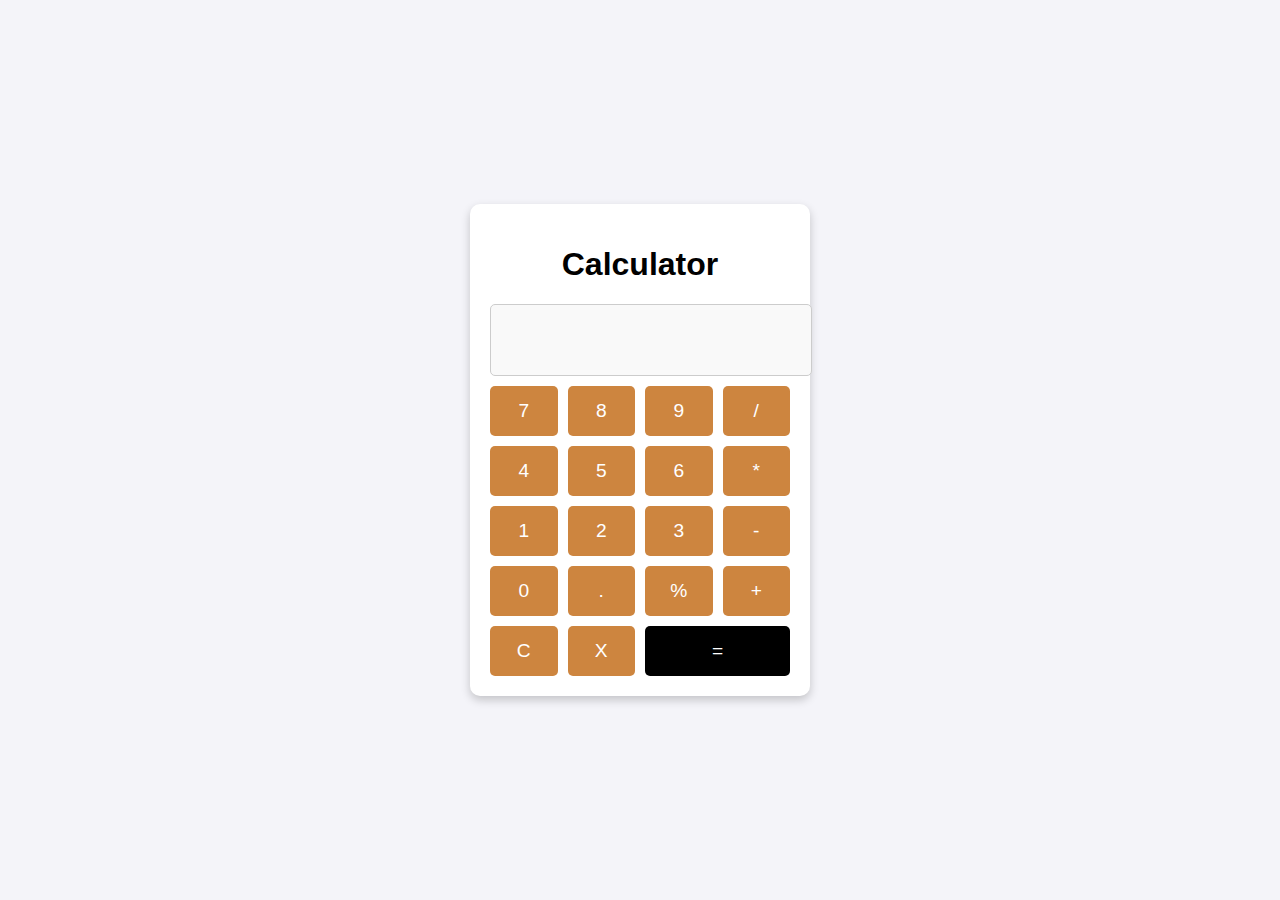
<file: index.html>
<!DOCTYPE html>
<html lang="en">
<head>
    <meta charset="UTF-8">
    <meta name="viewport" content="width=device-width, initial-scale=1.0">
    <title>Calculator</title>
    <link rel="stylesheet" href="cal.css">
</head>
<body>
    <div class="calculator">
        <h1 style="text-align: center;">Calculator</h1>
        <input type="text" id="display" disabled />
        <div class="buttons">
            <button onclick="appendValue('7')">7</button>
            <button onclick="appendValue('8')">8</button>
            <button onclick="appendValue('9')">9</button>
            <button onclick="appendValue('/')">/</button>
            <button onclick="appendValue('4')">4</button>
            <button onclick="appendValue('5')">5</button>
            <button onclick="appendValue('6')">6</button>
            <button onclick="appendValue('*')">*</button>
            <button onclick="appendValue('1')">1</button>
            <button onclick="appendValue('2')">2</button>
            <button onclick="appendValue('3')">3</button>
            <button onclick="appendValue('-')">-</button>
            <button onclick="appendValue('0')">0</button>
            <button onclick="appendValue('.')">.</button>
            <button onclick="appendValue('%')">%</button>
            <button onclick="appendValue('+')">+</button>
            <button onclick="clearDisplay()">C</button>
            <button onclick="delet()">X</button>
            <button onclick="calculate()" class="res">=</button>
        </div>
    <script src="cal.js"></script>
</body>
</html>
</file>
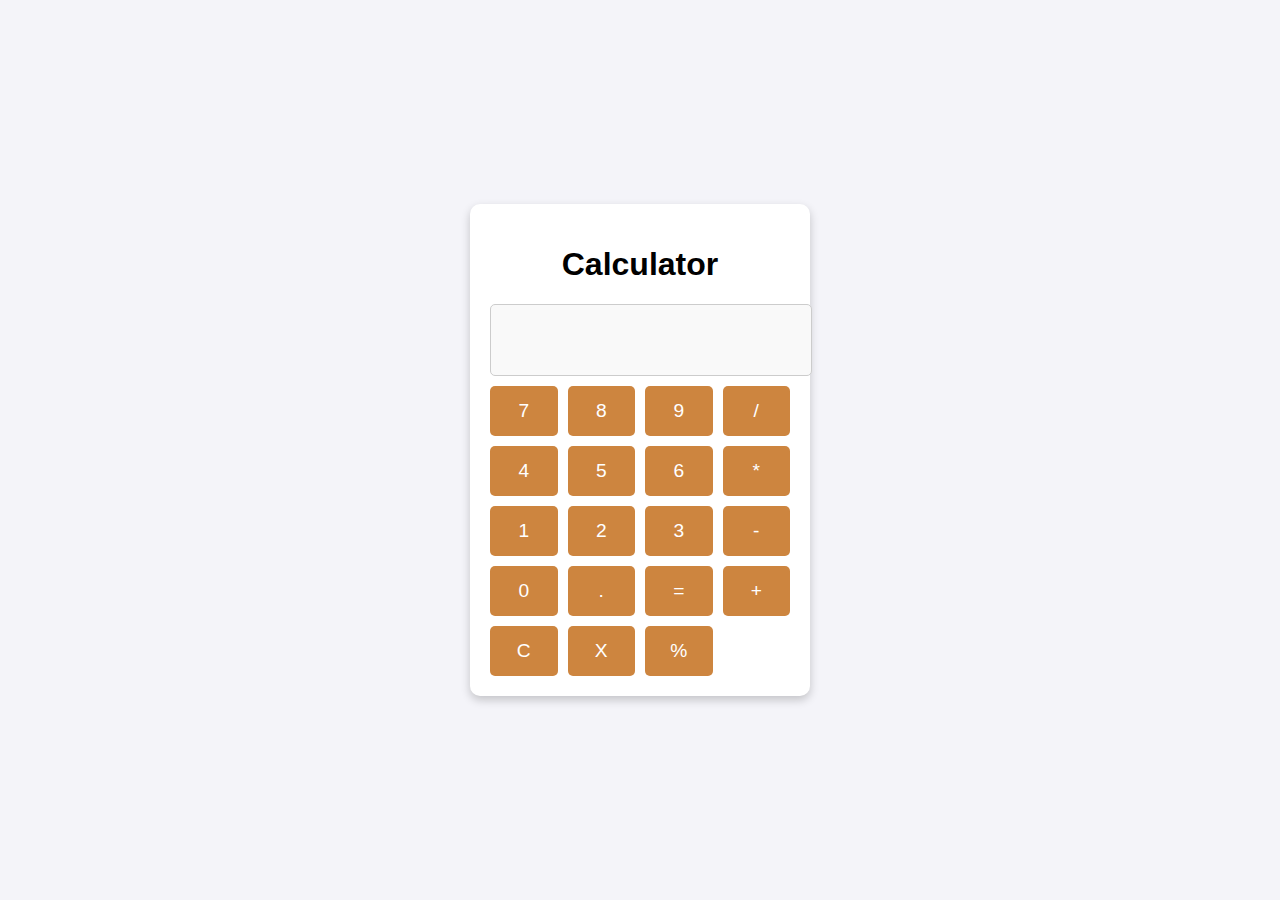
<file: cal.html>
<!DOCTYPE html>
<html lang="en">
<head>
    <meta charset="UTF-8">
    <meta name="viewport" content="width=device-width, initial-scale=1.0">
    <title>Calculator</title>
    <link rel="stylesheet" href="cal.css">
</head>
<body>
    <div class="calculator">
        <h1 style="text-align: center;">Calculator</h1>
        <input type="text" id="display" disabled />
        <div class="buttons">
            <button onclick="appendValue('7')">7</button>
            <button onclick="appendValue('8')">8</button>
            <button onclick="appendValue('9')">9</button>
            <button onclick="appendValue('/')">/</button>
            <button onclick="appendValue('4')">4</button>
            <button onclick="appendValue('5')">5</button>
            <button onclick="appendValue('6')">6</button>
            <button onclick="appendValue('*')">*</button>
            <button onclick="appendValue('1')">1</button>
            <button onclick="appendValue('2')">2</button>
            <button onclick="appendValue('3')">3</button>
            <button onclick="appendValue('-')">-</button>
            <button onclick="appendValue('0')">0</button>
            <button onclick="appendValue('.')">.</button>
            <button onclick="calculate()" id="res">=</button>
            <button onclick="appendValue('+')">+</button>
            <button onclick="clearDisplay()">C</button>
            <button onclick="delet()">X</button>
            <button onclick="appendValue('%')">%</button>
        </div>
    <script src="cal.js"></script>
</body>
</html>
</file>
<file: cal.css>
body {
    font-family: Arial, sans-serif;
    display: flex;
    justify-content: center;
    align-items: center;
    height: 100vh;
    margin: 0;
    background-color: #f4f4f9;
}

.calculator {
    width: 300px;
    background: #fff;
    padding: 20px;
    border-radius: 10px;
    box-shadow: 0px 4px 10px rgba(0, 0, 0, 0.2);
}

#display {
    width: 100%;
    height: 50px;
    font-size: 1.5em;
    text-align: right;
    margin-bottom: 10px;
    padding: 10px;
    border: 1px solid #ccc;
    border-radius: 5px;
    background-color: #f9f9f9;
}

.buttons {
    display: grid;
    grid-template-columns: repeat(4, 1fr);
    gap: 10px;
}

button {
    height: 50px;
    font-size: 1.2em;
    background:peru;
    color: white;
    border: none;
    border-radius: 5px;
    cursor: pointer;
    transition: background 0.3s;
}

button:hover {
    background: #0056b3;
}

button:active {
    background: #003d80;
}
.res{
    background-color: black;
    width: 215%;
}
.history {
    margin-top: 20px;
    background: #f1f1f1;
    padding: 10px;
    border-radius: 5px;
    box-shadow: inset 0 0 5px rgba(0, 0, 0, 0.1);
}
.history h3 {
    margin: 0;
    text-align: center;
    color: #007BFF;
}
</file>
